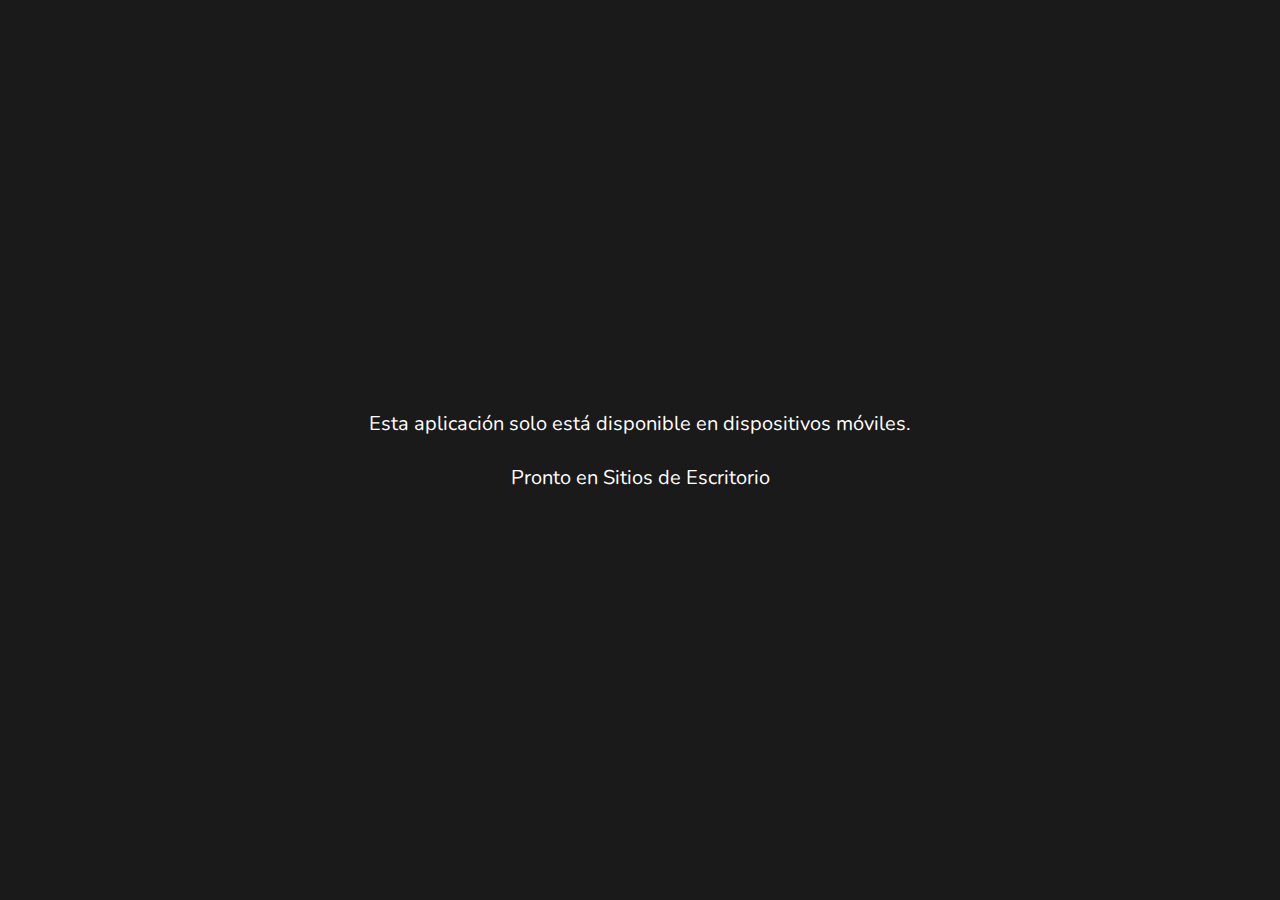
<file: assets/view/index.html>
<!DOCTYPE html>
<html lang="es">
<head>
    <meta charset="UTF-8">
    <meta name="viewport" content="width=device-width, initial-scale=1.0">
    <title>EasyNotes</title>
    <link rel="stylesheet" href="/assets/css/styles.css">
    <link rel="stylesheet" href="/assets/css/variable.css">

    <link rel="shortcut icon" href="/assets/img/notas.png" type="image/x-icon">
</head>
<body>
    <div class="app">
        <div class="info-popup" id="infoPopup">
            <div class="info-content">
                <div class="info-header" style="display: none;">
                    <h3>Information</h3>
                    <button class="close-btn" id="closeInfoBtn">×</button>
                </div>
                <div class="info-body">
                    <div class="info-item">
                        <span class="info-label">Designed by</span>
                        <span class="info-value">Divya (Figma)</span>
                    </div>
                    <div class="info-item">
                        <span class="info-label">Redesigned by</span>
                        <span class="info-value">Kenneth Santiago</span>
                    </div>
                    <div class="info-item">
                        <span class="info-label">Illustrations</span>
                        <span class="info-value">idk xd</span>
                    </div>
                    <div class="info-item">
                        <span class="info-label">Icons</span>
                        <span class="info-value">Lucide Icons</span>
                    </div>
                    <div class="info-item">
                        <span class="info-label">Font</span>
                        <span class="info-value">Nunito</span>
                    </div>
                    <div class="made-by">
                        Made by  <br>
                        Kenneth Santiago and 
                        Juan David Rivero
                    </div>
                </div>
            </div>
        </div>
    
        <header>
            <h1>Notes</h1>
            <div class="header-buttons">
                <button class="icon-button" aria-label="Buscar">
                    <svg width="20" height="20" viewBox="0 0 24 24" fill="none" stroke="currentColor" stroke-width="2" stroke-linecap="round" stroke-linejoin="round">
                        <circle cx="11" cy="11" r="8"></circle>
                        <line x1="21" y1="21" x2="16.65" y2="16.65"></line>
                    </svg>
                </button>
                <button class="icon-button" aria-label="Información">
                    <svg width="20" height="20" viewBox="0 0 24 24" fill="none" stroke="currentColor" stroke-width="2" stroke-linecap="round" stroke-linejoin="round">
                        <circle cx="12" cy="12" r="10"></circle>
                        <line x1="12" y1="16" x2="12" y2="12"></line>
                        <circle cx="12" cy="8" r="0.5"></circle>
                    </svg>
                </button>
                <button class="icon-button" aria-label="Cerrar sesión" onclick="handleLogout()">
                    <svg width="20" height="20" viewBox="0 0 24 24" fill="none" stroke="currentColor" stroke-width="2" stroke-linecap="round" stroke-linejoin="round">
                        <path d="M15 12H3"></path>
                        <path d="M10 17l5-5-5-5"></path>
                        <path d="M21 19V5a2 2 0 0 0-2-2h-7"></path>
                    </svg>
                </button>
                <button class="icon-button" aria-label="Cambiar Tema" onclick="toggleTheme()">
                    <svg width="20" height="20" viewBox="0 0 24 24" fill="none" stroke="currentColor" stroke-width="2" stroke-linecap="round" stroke-linejoin="round">
                        <circle cx="12" cy="12" r="5"></circle>
                        <path d="M12 1v2M12 21v2M4.22 4.22l1.42 1.42M18.36 18.36l1.42 1.42M1 12h2M21 12h2M4.22 19.78l1.42-1.42M18.36 5.64l1.42-1.42"></path>
                    </svg>
                </button>
            </div>
        </header>        
        <div id="searchView" class="search-view">
            <div class="search-bar">
                <div class="search-input-container">
                    <button class="close-button" id="closeSearch">
                        <svg width="20" height="20" viewBox="0 0 24 24" fill="none" stroke="currentColor" stroke-width="2" stroke-linecap="round" stroke-linejoin="round">
                            <line x1="18" y1="6" x2="6" y2="18"></line>
                            <line x1="6" y1="6" x2="18" y2="18"></line>
                        </svg>
                    </button>
                    <input 
                        type="text" 
                        class="search-input" 
                        placeholder="Search by the keyword..." 
                        id="searchInput"
                    >
                </div>
            </div>
            
            <div class="search-results">
                <div class="no-results">
                    <img src="/assets/img/cuate.png" alt="No results illustration" class="no-results-image">
                    <p class="no-results-text">File not found. Try searching again.</p>
                </div>
            </div>
        </div>
        
        <main id="notesContainer">
            <div class="empty-state">
                <img src="/assets/img/rafiki.png" alt="Empty notes illustration">
                <p>Create your first note!</p>
            </div>
        </main>

        <button class="fab" aria-label="Crear nueva nota">
            <svg width="24" height="24" viewBox="0 0 24 24" fill="none" stroke="currentColor" stroke-width="2" stroke-linecap="round" stroke-linejoin="round">
                <line x1="12" y1="5" x2="12" y2="19"></line>
                <line x1="5" y1="12" x2="19" y2="12"></line>
            </svg>
        </button>
    </div>


    
    <!--  END  -->
    <!-- Mensaje para dispositivos no móviles -->
    <div id="desktopMessage" class="desktop-message">
        <p>Esta aplicación solo está disponible en dispositivos móviles.</p><br>
        <p>Pronto en Sitios de Escritorio</p>
    </div>
    
    <script src="/assets/js/script.js"></script>
    <script src="/assets/js/screen.js"></script>
    <script src="/assets/js/logout.js"></script>
</body>
</html>
</file>
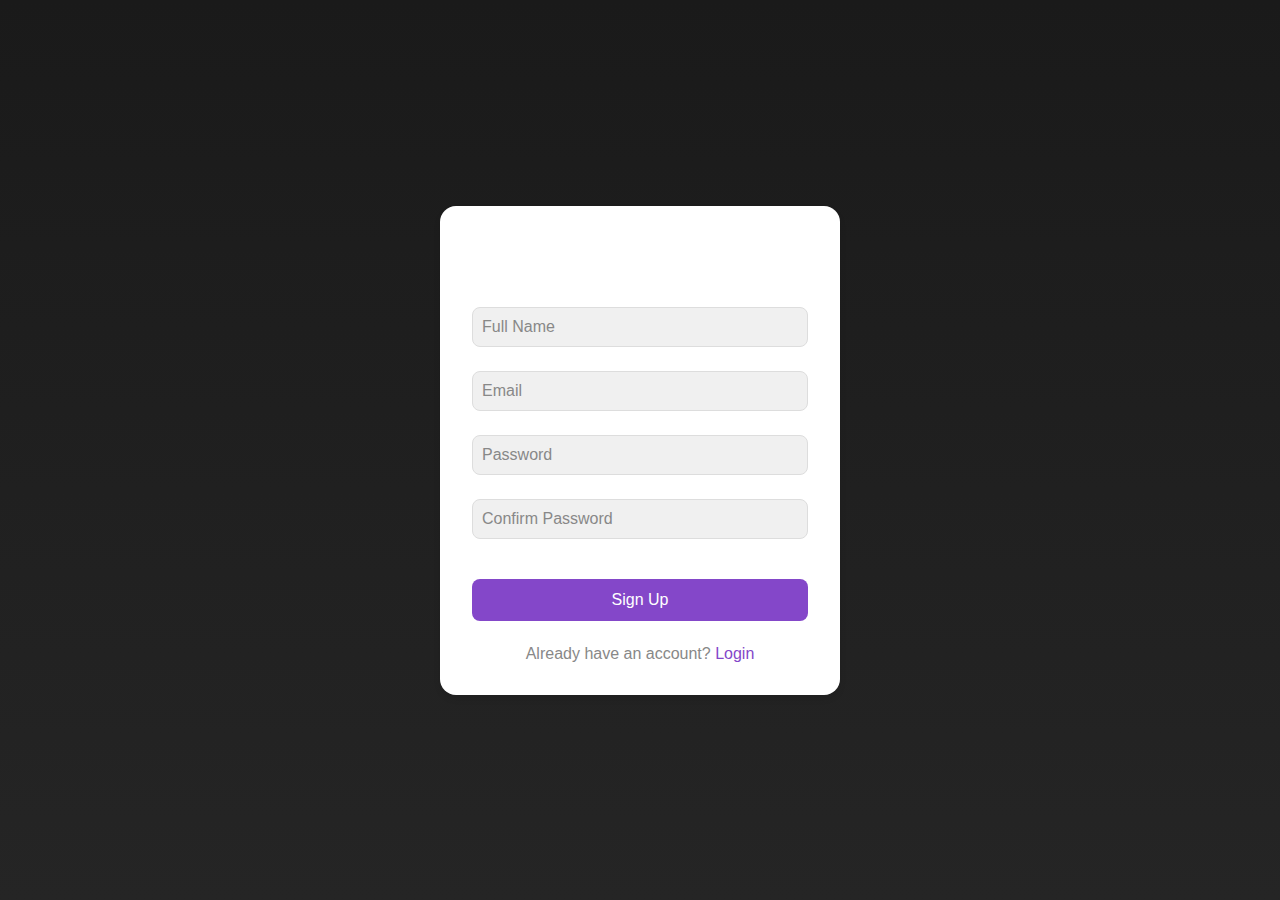
<file: assets/view/signup.html>
<!DOCTYPE html>
<html lang="en">
<head>
    <meta charset="UTF-8">
    <meta name="viewport" content="width=device-width, initial-scale=1.0">
    <title>EasyNotes - Sign Up</title>
    <link rel="stylesheet" href="/assets/css/styleEN.css">

    <link rel="shortcut icon" href="/assets/img/notas.png" type="image/x-icon">
</head>
<body>
    <div class="container">
        <div class="login-card">
            <h1>Create Account</h1>
            <form id="signupForm" onsubmit="return handleSignup(event)">
                <div class="input-group">
                    <input type="text" id="name" required>
                    <label for="name">Full Name</label>
                </div>
                <div class="input-group">
                    <input type="email" id="email" required>
                    <label for="email">Email</label>
                </div>
                <div class="input-group">
                    <input type="password" id="password" required minlength="8">
                    <label for="password">Password</label>
                </div>
                <div class="input-group">
                    <input type="password" id="confirmPassword" required minlength="8">
                    <label for="confirmPassword">Confirm Password</label>
                    <span id="passwordError" class="error-message"></span>
                </div>
                <button type="submit">Sign Up</button>
                <p class="success-message" id="successMessage" style="display:none;"></p>
            </form>
            <p class="signup-link">Already have an account? <a href="http://172.16.101.159">Login</a></p>
        </div>
    </div>
    <script src="/assets/js/signup.js"></script>
</body>
</html>
</file>
<file: assets/css/styles.css>
* {
    margin: 0;
    padding: 0;
    box-sizing: border-box;
}

body {
    font-family: "Nunito-Regular";
    background-color: #1a1a1a;
    color: white;
    -webkit-tap-highlight-color: transparent;
}

.app {
    min-height: 100vh;
    position: relative;
}

header {
    padding: 1rem 1.5rem;
    display: flex;
    justify-content: space-between;
    align-items: center;
    position: sticky;
    top: 0;
    background-color: #1a1a1a;
    z-index: 10;
}

h1 {
    font-size: 1.5rem;
    font-weight: bold;
}

.header-buttons {
    display: flex;
    gap: 0.75rem;
}

.icon-button {
    background-color: #2a2a2a;
    border: none;
    color: white;
    width: 40px;
    height: 40px;
    border-radius: 12px;
    display: flex;
    align-items: center;
    justify-content: center;
    cursor: pointer;
    transition: background-color 0.2s;
}

.icon-button:hover {
    background-color: #3a3a3a;
}

main {
    padding: 1.5rem;
}

.empty-state {
    height: 70vh;
    display: flex;
    flex-direction: column;
    align-items: center;
    justify-content: center;
    color: #9ca3af;
}

.empty-state img {
    width: 12rem;
    height: 12rem;
    object-fit: cover;
    opacity: 0.5;
    margin-bottom: 1rem;
    border-radius: 0.5rem;
}

.empty-state p {
    font-size: 1.125rem;
}

.fab {
    position: fixed;
    bottom: 1.5rem;
    right: 1.5rem;
    width: 65px;
    height: 65px;
    border-radius: 50%;
    background-color: #252525;
    border: none;
    color: white;
    display: flex;
    align-items: center;
    justify-content: center;
    cursor: pointer;
    box-shadow: -3px 3px 8px -1px rgba(0, 0, 0, 0.575), -4px 2px 6px -1px rgba(0, 0, 0, 0.368);
    transition: background-color 0.2s;
    z-index: 100;
}

.fab:hover {
    background-color: #4a4a4a;
}

/* Scrollbar personalizado */
::-webkit-scrollbar {
    width: 8px;
}

::-webkit-scrollbar-track {
    background: #1a1a1a;
}

::-webkit-scrollbar-thumb {
    background: #3a3a3a;
    border-radius: 4px;
}

::-webkit-scrollbar-thumb:hover {
    background: #4a4a4a;
}

/* Estilos para las notas */
.note {
    background-color: #f4f4f5; /* Color de fondo por defecto */
    border-radius: 12px;
    padding: 1rem;
    margin-bottom: 1rem;
    color: black;
    font-size: 1rem;
    word-wrap: break-word;
    box-shadow: 0 2px 4px rgba(0, 0, 0, 0.1);
    transition: transform 0.2s ease-in-out;
}

.note:hover {
    transform: scale(1.05);
}

.note p {
    margin: 0;
}

/* Colores de las notas */
.note:nth-child(1) { background-color: #ffcbf2; }
.note:nth-child(2) { background-color: #ffc8dd; }
.note:nth-child(3) { background-color: #ffdfd3; }
.note:nth-child(4) { background-color: #bde0fe; }
.note:nth-child(5) { background-color: #a2d2ff; }



/* Añadir estilos para arrastrar */
.note {
    background-color: #f4f4f5;
    border-radius: 12px;
    padding: 1rem;
    margin-bottom: 1rem;
    color: black;
    font-size: 1rem;
    word-wrap: break-word;
    box-shadow: 0 2px 4px rgba(0, 0, 0, 0.1);
    transition: transform 0.2s ease-in-out, opacity 0.3s ease;
    position: relative;
    cursor: grab;
}

.note:hover {
    transform: scale(1.05);
}

.note.dragging {
    opacity: 0.6;
}

/* Indicadores de acción (edit/delete) */
.note::after {
    content: ' ';
    position: absolute;
    top: 50%;
    width: 50px;
    height: 50px;
    opacity: 0.5;
    transform: translateY(-50%);
}

.note.swipe-right::after {
    right: -60px;
    content: '🗑️';
}

.note.swipe-left::after {
    left: -60px;
    content: '✏️';
}


/* ------------------------------------------------------------------------------------  */

/* Estilos para el wrapper de la nota y los indicadores de acción */
.note-wrapper {
    position: relative;
    margin-bottom: 1rem;
    border-radius: 12px;
    overflow: hidden;
}

.action-background {
    position: absolute;
    top: 0;
    left: 0;
    right: 0;
    bottom: 0;
    display: flex;
    justify-content: space-between;
    align-items: center;
    padding: 0 1rem; /* Reducido el padding para que los iconos estén más a los lados */
    z-index: 1;
}

.action-indicator {
    font-size: 1.5rem;
    opacity: 0;
    transition: opacity 0.2s ease;
    padding: 1rem;
    border-radius: 50%;
    background-color: rgba(255, 255, 255, 0.2);
}

.delete-action {
    margin-left: auto;
}

.edit-action {
    margin-right: auto;
}

/* Mostrar indicadores según la dirección del deslizamiento */
.note-wrapper.showing-delete .delete-action {
    opacity: 1;
}

.note-wrapper.showing-edit .edit-action {
    opacity: 1;
}

/* Ajustes para la nota */
.note {
    position: relative;
    z-index: 2;
    background-color: #f4f4f5;
    padding: 1rem;
    margin-bottom: 0;
    transition: transform 0.3s ease-out;
}

.note-title {
    font-size: 1.2rem;
    font-weight: bold;
    margin-bottom: 0.5rem;
    padding-bottom: 0.5rem;
    border-bottom: 1px solid rgba(0, 0, 0, 0.1);
}

.note-content {
    font-size: 1rem;
    line-height: 1.4;
}

/* Gradientes de fondo para las acciones */
.note-wrapper.showing-delete {
    background: linear-gradient(to right, transparent, #ff4444);
}

.note-wrapper.showing-edit {
    background: linear-gradient(to left, transparent, #2196f3);
}

/* Estilo para el modal de nueva nota */
.modal {
    background-color: #1a1a1a;
    border-radius: 12px;
    padding: 1.5rem;
    width: 90%;
    max-width: 400px;
    animation: slideUp 0.2s ease-out;
    border: 1px solid #333;
}


@keyframes fadeIn {
    from { opacity: 0; }
    to { opacity: 1; }
}

@keyframes slideUp {
    from {
        opacity: 0;
        transform: translateY(20px);
    }
    to {
        opacity: 1;
        transform: translateY(0);
    }
}

/* Button hover effects */
.modal button {
    transition: all 0.2s ease;
}

.modal button:hover {
    transform: translateY(-1px);
    box-shadow: 0 2px 4px rgba(0, 0, 0, 0.2);
}

.modal button:active {
    transform: translateY(0);
    box-shadow: none;
}

.modal-header {
    margin-bottom: 1rem;
    font-size: 1.2rem;
    font-weight: bold;
}

.modal-input {
    width: 100%;
    padding: 0.75rem;
    margin-bottom: 1rem;
    border: 1px solid #ddd;
    border-radius: 8px;
    font-size: 1rem;
}

.modal-textarea {
    width: 100%;
    padding: 0.75rem;
    margin-bottom: 1rem;
    border: 1px solid #ddd;
    border-radius: 8px;
    font-size: 1rem;
    min-height: 100px;
    resize: vertical;
}

.modal-buttons {
    display: flex;
    justify-content: flex-end;
    gap: 0.5rem;
}

.modal-button {
    padding: 0.5rem 1rem;
    border-radius: 8px;
    border: none;
    font-size: 1rem;
    cursor: pointer;
}

.modal-button.cancel {
    background-color: #f1f1f1;
    color: #333;
}

.modal-button.save {
    background-color: #2196f3;
    color: white;
}


/* Eliminar estilos relacionados con el deslizamiento */
.note-wrapper,
.action-background,
.action-indicator,
.showing-delete,
.showing-edit {
    display: none;
}

/* Estilos actualizados para la vista detallada */
.note-detail-page {
    padding: 1rem;
    height: calc(100vh - 60px);
    overflow-y: auto;
}

.note-detail-content {
    padding: 1.5rem;
    min-height: calc(100vh - 92px);
}

.note-detail-title {
    font-size: 1.75rem;
    font-weight: bold;
    margin-bottom: 1.5rem;
    color: white;
}

.note-detail-text {
    font-size: 1.1rem;
    line-height: 1.6;
    color: #e5e5e5;
    white-space: pre-wrap;
}

/* Actualizar estilos del header */
.detail-header {
    padding: 1rem;
    display: flex;
    justify-content: space-between;
    align-items: center;
    background-color: #1a1a1a;
}

/* Actualizar estilos de la nota en la lista */
.note {
    background-color: #f4f4f5;
    border-radius: 12px;
    padding: 1rem;
    margin-bottom: 1rem;
    color: black;
    font-size: 1rem;
    word-wrap: break-word;
    box-shadow: 0 2px 4px rgba(0, 0, 0, 0.1);
    transition: transform 0.2s ease-in-out;
    cursor: pointer;
}


/**/

/* Estilos para los placeholders de contenido editable */
[contenteditable="true"]:empty:before {
    content: attr(data-placeholder);
    color: #666;
    font-style: italic;
}

/* Estilos para el modo pantalla completa */
.fullscreen-mode {
    position: fixed;
    top: 0;
    left: 0;
    right: 0;
    bottom: 0;
    background-color: #1a1a1a;
    z-index: 1000;
}

/* Ajustes para la animación de transición */
.app {
    transition: all 0.3s ease-in-out;
}

/* Estilos para el botón de guardar */
.save-button {
    color: #ffffff;
}

/* Asegurar que el contenido editable tenga un cursor tipo texto */
[contenteditable="true"] {
    cursor: text;
    outline: none;
}

/* Estilo para cuando el contenido editable está enfocado */
[contenteditable="true"]:focus {
    border-bottom: 2px solid #2196f3;
    padding-bottom: 4px;
}


/* ------------------------------------------------------------------------------------  */

/* Modal overlay background */
.modal-overlay {
    position: fixed;
    top: 0;
    left: 0;
    right: 0;
    bottom: 0;
    background-color: rgba(0, 0, 0, 0.5);
    display: none;
    justify-content: center;
    align-items: center;
    z-index: 1000;
    animation: fadeIn 0.2s ease-out;
}

/* Modal dialog box */
.modal {
    background-color: #1a1a1a;
    border-radius: 8px;
    padding: 1.5rem;
    width: 90%;
    max-width: 350px; /* Añadido un ancho máximo fijo */
    box-shadow: 0 4px 6px rgba(0, 0, 0, 0.1);
    animation: slideUp 0.2s ease-out;
    text-align: center;
}

/* Modal content styles */
.modal h3 {
    margin: 0;
    color: #fff;
    font-size: 1.125rem;
    font-weight: 600;
}

.modal p {
    color: #9ca3af;
    margin: 0.5rem 0 1.5rem;
    font-size: 0.875rem;
}

/* Modal buttons container */
.modal .flex {
    display: flex;
    gap: 0.75rem;
    justify-content: center;
}

/* Button styles */
.modal button {
    padding: 0.5rem 1rem;
    border: none;
    border-radius: 6px;
    font-size: 0.875rem;
    font-weight: 500;
    cursor: pointer;
    transition: background-color 0.2s;
    flex: 1;
    min-width: 100px;
    max-width: 120px; /* Añadido un ancho máximo para los botones */
}

/* Discard button */
.modal button:first-child {
    background-color: #dc2626;
    color: white;
}

.modal button:first-child:hover {
    background-color: #b91c1c;
}

/* Save/Keep button */
.modal button:last-child {
    background-color: #22c55e;
    color: white;
}

.modal button:last-child:hover {
    background-color: #16a34a;
}

/* Icon container */
.modal .flex-col {
    display: flex;
    flex-direction: column;
    align-items: center;
    margin-bottom: 1rem;
}

/* Modal animations */
@keyframes fadeIn {
    from { opacity: 0; }
    to { opacity: 1; }
}

@keyframes slideUp {
    from {
        opacity: 0;
        transform: translateY(10px);
    }
    to {
        opacity: 1;
        transform: translateY(0);
    }
}


/* ------------------------------------------------------------------------------------  */


.info-popup {
    display: none;
    position: fixed;
    top: 0;
    left: 0;
    right: 0;
    bottom: 0;
    background-color: rgb(0, 0, 0, 0.705);
    z-index: 1000;
    align-items: center;
    justify-content: center;
}

.info-content {
    background-color: #252525;
    border-radius: 12px;
    width: 90%;
    max-width: 320px;
    overflow: hidden;
    animation: slideUp 0.15s cubic-bezier(0.25, 1, 0.5, 1);
}

.info-header {
    display: flex;
    justify-content: space-between;
    align-items: center;
    padding: 1rem;
    border-bottom: 1px solid #333;
}

.info-header h3 {
    color: white;
    margin: 0;
    font-size: 1.1rem;
}

.close-btn {
    background: none;
    border: none;
    color: #9ca3af;
    font-size: 1.5rem;
    cursor: pointer;
    padding: 0 0.5rem;
}

.info-body {
    padding: 1rem;
}

.info-item {
    margin-bottom: 1rem;
    display: flex;
    justify-content: space-between;
    align-items: center;
}

.info-label {
    color: #9ca3af;
    font-size: 0.9rem;
}

.info-value {
    color: white;
    font-size: 0.9rem;
}

.made-by {
    text-align: center;
    color: #9ca3af;
    margin-top: 1.5rem;
    font-size: 0.9rem;
}

@keyframes slideUp {
    from {
        transform: translateY(100px);
        opacity: 0;
    }
    to {
        transform: translateY(0);
        opacity: 1;
    }
}

.info-popup.show {
    display: flex;
}


/* ------------------------------------------------------------------------------------  */

/* Añadir al CSS */
.search-overlay {
    position: fixed;
    top: 0;
    left: 0;
    width: 100%;
    height: 100%;
    background-color: #1a1a1a;
    z-index: 1000;
    display: none;
    flex-direction: column;
  }
  
  .search-header {
    padding: 12px 16px;
  }
  
  .search-input-container {
    display: flex;
    align-items: center;
    gap: 12px;
    background-color: #3a3a3a;
    border-radius: 82px;
    padding: 8px 12px;
  }
  
  .search-input-container input {
    flex: 1;
    background: none;
    border: none;
    color: white;
    font-size: 16px;
    outline: none;
  }
  
  .search-input-container input::placeholder {
    color: #888;
  }
  
  .search-input-container button {
    background: none;
    border: none;
    padding: 4px;
    color: #888;
    cursor: pointer;
  }
  
  .search-content {
    flex: 1;
    display: flex;
    flex-direction: column;
    align-items: center;
    justify-content: center;
    padding: 24px;
  }
  
  .search-empty-state {
    text-align: center;
    color: #888;
  }
  
  .search-empty-state img {
    max-width: 290px;
    margin-bottom: 16px;
    opacity: 0.5;
  }
  
  /* Añadir animación de fade */
  .search-overlay.active {
    display: flex;
    animation: fadeIn 0.2s ease-out;
  }
  
  @keyframes fadeIn {
    from {
      opacity: 0;
    }
    to {
      opacity: 1;
    }
  }


  mark {
    background-color: rgba(255, 255, 0, 0.4);
    padding: 0 2px;
    border-radius: 2px;
}
/* // ------------------------------------------------------------------------------------  */



/* Estilos para el mensaje de advertencia en dispositivos de escritorio */
.desktop-message {
    display: none;
    position: fixed;
    top: 0;
    left: 0;
    right: 0;
    bottom: 0;
    background-color: #1a1a1a;
    color: white;
    display: flex;
    flex-direction: column; /* Coloca los elementos en columna */
    align-items: center;
    justify-content: center;
    font-size: 1.25rem;
    text-align: center;
    padding: 1rem;
    z-index: 100;
}

/* // ------------------------------------------------------------------------------------  */

/* Color para el botón de Cancelar */
#cancelDeleteButton {
    background-color: #22c55e;
}

#cancelDeleteButton:hover {
    background-color: #16a34a; 
}

/* Color para el botón de Confirmar (Eliminar) */
#confirmDeleteButton {
    background-color: #dc2626; 
}

#confirmDeleteButton:hover {
    background-color: #b91c1c; 
}

/* // ------------------------------------------------------------------------------------  */


.search-view {
    position: fixed;
    top: 0;
    left: 0;
    width: 100%;
    height: 100%;
    background-color: #1a1a1a;
    display: none;
    flex-direction: column;
    z-index: 1000;
}

.search-bar {
    padding: 16px;
}

.search-input-container {
    position: relative;
    width: 100%;
    display: flex;
    align-items: center;
}

.search-input {
    width: 100%;
    padding: 12px 40px 12px 16px; /* Aumenta el espacio izquierdo y ajusta el derecho */
    background-color: #1a1a1a;
    border: none;
    border-radius: 12px;
    font-size: 16px;
    outline: none;
}

.close-button {
    position: absolute;
    right: 12px; /* Cambiado para que aparezca a la derecha */
    top: 50%;
    transform: translateY(-50%);
    background: none;
    border: none;
    color: #8E8E93;
    cursor: pointer;
    padding: 4px;
}

.search-results {
    flex: 1;
    overflow-y: auto;
    padding: 16px;
}

.filtered-notes {
    width: 100%;
    padding: 16px;
    display: grid;
    grid-template-columns: repeat(auto-fill, minmax(250px, 1fr));
    gap: 16px;
    align-content: start; /* Esto alineará las notas desde arriba */
}

.no-results {
    display: flex;
    flex-direction: column;
    align-items: center;
    justify-content: center;
    height: 100%;
    width: 100%;
    background-color: #1a1a1a;
    padding: 20px;
    text-align: center;
}

.no-results-image {
    width: 100%;
    max-width: 350px; /* Limita el tamaño máximo de la imagen */
    height: auto; /* Ajusta la altura proporcionalmente */
    margin-bottom: 24px;
}

.no-results-text {
    color: #8E8E93;
    font-size: 16px;
}


/*************** MODO OSCURO - CLARO PAPA ***********/

/* Modo claro */
.light-theme body {
    background-color: #f5f5f5;
    color: #1a1a1a;
}

.light-theme header {
    background-color: #f5f5f5;
}

.light-theme .icon-button {
    background-color: #e0e0e0;
    color: #1a1a1a;
}

.light-theme .icon-button:hover {
    background-color: #cccccc;
}

.light-theme h1 {
    color: #1a1a1a;
}

.light-theme .empty-state {
    color: #6b7280;
}

.light-theme .empty-state img {
    opacity: 0.7;
}

.light-theme .fab {
    background-color: #e0e0e0;
    color: #1a1a1a;
}

.light-theme .fab:hover {
    background-color: #cccccc;
}

/* Scrollbar personalizado para el modo claro */
.light-theme ::-webkit-scrollbar-track {
    background: #f0f0f0;
}

.light-theme ::-webkit-scrollbar-thumb {
    background: #c0c0c0;
}

.light-theme ::-webkit-scrollbar-thumb:hover {
    background: #a0a0a0;
}

/* Modo claro para los elementos adicionales */

.light-theme .modal-overlay {
    background-color: rgba(0, 0, 0, 0.705);
}

.light-theme .modal {
    background-color: #ffffff;
    color: #1a1a1a;
    border-radius: 8px;
    padding: 1.5rem;
    box-shadow: 0px 4px 12px rgba(0, 0, 0, 0.1);
}

.light-theme .modal h3 {
    color: #333333;
}

.light-theme .modal p {
    color: #6b7280;
}

.light-theme .bg-yellow-500\/10 {
    background-color: rgba(250, 204, 21, 0.1);
}

.light-theme .text-gray-500 {
    color: #6b7280;
}

.light-theme .bg-red-500 {
    background-color: #f87171;
}

.light-theme .bg-red-500:hover {
    background-color: #ef4444;
}

.light-theme .bg-green-500 {
    background-color: #4ade80;
}

.light-theme .bg-green-500:hover {
    background-color: #22c55e;
}

/* Botones y encabezados adicionales */
.light-theme .detail-header {
    background-color: #f5f5f5;
}

.light-theme .icon-button {
    background-color: #e0e0e0;
    color: #1a1a1a;
}

.light-theme .icon-button:hover {
    background-color: #cccccc;
}

/* Página de detalles */
.light-theme .note-detail-page {
    background-color: #ffffff;
    color: #1a1a1a;
}

.light-theme .note-detail-title,
.light-theme .note-detail-text {
    color: #333333;
}

/* Modo claro para la página principal */

.light-theme body {
    font-family: "Nunito-Regular";
    background-color: #f5f5f5;
    color: #1a1a1a;
}

.light-theme .app {
    background-color: #f5f5f5;
    color: #1a1a1a;
}

.light-theme header {
    background-color: #ffffff;
    color: #333333;
    box-shadow: 0 2px 4px rgba(0, 0, 0, 0.1);
}

.light-theme h1 {
    color: #1a1a1a;
}

.light-theme .header-buttons .icon-button {
    background-color: #e0e0e0;
    color: #1a1a1a;
}

.light-theme .icon-button:hover {
    background-color: #d0d0d0;
}

.light-theme .search-view {
    background-color: #ffffff;
    color: #333333;
}

.light-theme .search-bar {
    background-color: #f1f1f1;
    padding: 1rem;
    border-bottom: 1px solid #e0e0e0;
}

.light-theme .search-input-container {
    background-color: #ffffff;
    border-radius: 8px;
    display: flex;
    align-items: center;
    padding: 0.5rem 1rem;
    box-shadow: 0 1px 4px rgba(0, 0, 0, 0.1);
}

.light-theme .search-input {
    border: none;
    background: none;
    color: #333333;
    outline: none;
    font-size: 1rem;
}

.light-theme .no-results-image {
    opacity: 0.7;
}

.light-theme .empty-state {
    color: #6b7280;
}

.light-theme .empty-state img {
    opacity: 0.7;
}

.light-theme .fab {
    background-color: #e0e0e0;
    color: #1a1a1a;
}

.light-theme .fab:hover {
    background-color: #cccccc;
}

/* Popup de información */
.light-theme .info-popup {
    background-color: rgba(0, 0, 0, 0.705);
}

.light-theme .info-content {
    background-color: #ffffff;
    color: #333333;
    border-radius: 8px;
    padding: 1rem;
    box-shadow: 0px 4px 12px rgba(0, 0, 0, 0.1);
}

.light-theme .info-header h3 {
    color: #1a1a1a;
}

.light-theme .info-item .info-label {
    color: #6b7280;
}

.light-theme .info-item .info-value {
    color: #333333;
}

.light-theme .made-by {
    color: #4a5568;
}

/* Mensaje para dispositivos de escritorio */
.light-theme .desktop-message {
    background-color: #f0f0f0;
    color: #4a4a4a;
    padding: 2rem;
    text-align: center;
    border: 1px solid #e0e0e0;
    border-radius: 8px;
    margin: 2rem;
}

.no-results {
    background-color: transparent;
}
</file>
<file: assets/css/variable.css>
@font-face {
    font-family: "Nunito-Black";
    src: url(/assets/font/Nunito/Nunito-Black.ttf);
}
@font-face {
    font-family: "Nunito-BlackItalic";
    src: url(/assets/font/Nunito/Nunito-BlackItalic.ttf);
}
@font-face {
    font-family: "Nunito-Bold";
    src: url(/assets/font/Nunito/Nunito-Bold.ttf);
}
@font-face {
    font-family: "Nunito-BoldItalic";
    src: url(/assets/font/Nunito/Nunito-BoldItalic.ttf);
}
@font-face {
    font-family: "Nunito-ExtraBold";
    src: url(/assets/font/Nunito/Nunito-ExtraBold.ttf);
}
@font-face {
    font-family: "Nunito-ExtraBoldItalic";
    src: url(/assets/font/Nunito/Nunito-ExtraBoldItalic.ttf);
}
@font-face {
    font-family: "Nunito-ExtraLight";
    src: url(/assets/font/Nunito/Nunito-ExtraLight.ttf);
}
@font-face {
    font-family: "Nunito-ExtraLightItalic";
    src: url(/assets/font/Nunito/Nunito-ExtraLightItalic.ttf);
}
@font-face {
    font-family: "Nunito-Italic";
    src: url(/assets/font/Nunito/Nunito-Italic.ttf);
}
@font-face {
    font-family: "Nunito-LightItalic";
    src: url(/assets/font/Nunito/Nunito-LightItalic.ttf);
}
@font-face {
    font-family: "Nunito-Medium";
    src: url(/assets/font/Nunito/Nunito-Medium.ttf);
}
@font-face {
    font-family: "Nunito-MediumItalic";
    src: url(/assets/font/Nunito/Nunito-MediumItalic.ttf);
}
@font-face {
    font-family: "Nunito-Regular";
    src: url(/assets/font/Nunito/Nunito-Regular.ttf);
}
@font-face {
    font-family: "Nunito-SemiBold";
    src: url(/assets/font/Nunito/Nunito-SemiBold.ttf);
}
@font-face {
    font-family: "Nunito-SemiBoldItalic";
    src: url(/assets/font/Nunito/Nunito-SemiBoldItalic.ttf);
}
</file>
<file: assets/css/styleEN.css>
* {
    margin: 0;
    padding: 0;
    box-sizing: border-box;
    font-family: -apple-system, BlinkMacSystemFont, "Segoe UI", Roboto, sans-serif;
}

@keyframes gradient-animation {
    0% {
        background-position: 50% 0%;
    }
    50% {
        background-position: 50% 100%;
    }
    100% {
        background-position: 50% 0%;
    }
}

body {
    background-image: linear-gradient(180deg, #1a1a1a, #1d1d1d, #202020, #232323, #262626, #2d2b34, #333042, #3a3551, #483c6f, #58428e, #6c46ac, #8447c9);
    background-size: 300% 300%;
    animation: gradient-animation 10s ease infinite;
    color: #fff;
    min-height: 100vh;
    display: flex;
    align-items: center;
    justify-content: center;
}

.container {
    width: 100%;
    padding: 20px;
}

.login-card {
    background: #2a2a2a;
    padding: 2rem;
    border-radius: 16px;
    max-width: 400px;
    margin: 0 auto;
    box-shadow: 0 4px 6px rgba(0, 0, 0, 0.1);
}

h1 {
    text-align: center;
    margin-bottom: 2rem;
    color: #fff;
    font-size: 2rem;
}

.input-group {
    position: relative;
    margin-bottom: 1.5rem;
}

input {
    width: 100%;
    padding: 10px;
    border: 1px solid #333;
    background: #242424;
    border-radius: 8px;
    color: #fff;
    font-size: 16px;
    transition: border-color 0.3s ease;
}

input:focus {
    outline: none;
    border-color: #8447c9;
}

label {
    position: absolute;
    left: 10px;
    top: 50%;
    transform: translateY(-50%);
    color: #888;
    transition: 0.3s ease;
    pointer-events: none;
    font-size: 16px;
}

input:focus + label,
input:not(:placeholder-shown) + label {
    top: -10px;
    left: 5px;
    font-size: 12px;
    background: #2a2a2a;
    padding: 0 5px;
    color: #8447c9;
}

button {
    width: 100%;
    padding: 12px;
    background: #8447c9;
    color: white;
    border: none;
    border-radius: 8px;
    font-size: 16px;
    cursor: pointer;
    transition: background 0.3s ease;
    margin-top: 1rem;
}

button:hover {
    background: #535bf2;
}

.signup-link {
    text-align: center;
    margin-top: 1.5rem;
    color: #888;
}

.signup-link a {
    color: #8447c9;
    text-decoration: none;
}

.signup-link a:hover {
    text-decoration: underline;
}

.error-message {
    color: #ff4646;
    font-size: 12px;
    display: none;
    margin-top: 5px;
    width: 100%;
    text-align: left;
}

@media (prefers-color-scheme: light) {
    body {
        background-color: #f9f9f9;
        color: #213547;
    }
    
    .login-card {
        background: #ffffff;
    }
    
    input {
        background: #f0f0f0;
        border-color: #ddd;
        color: #213547;
    }
    
    input:focus + label,
    input:not(:placeholder-shown) + label {
        background: #ffffff;
    }
}
</file>
